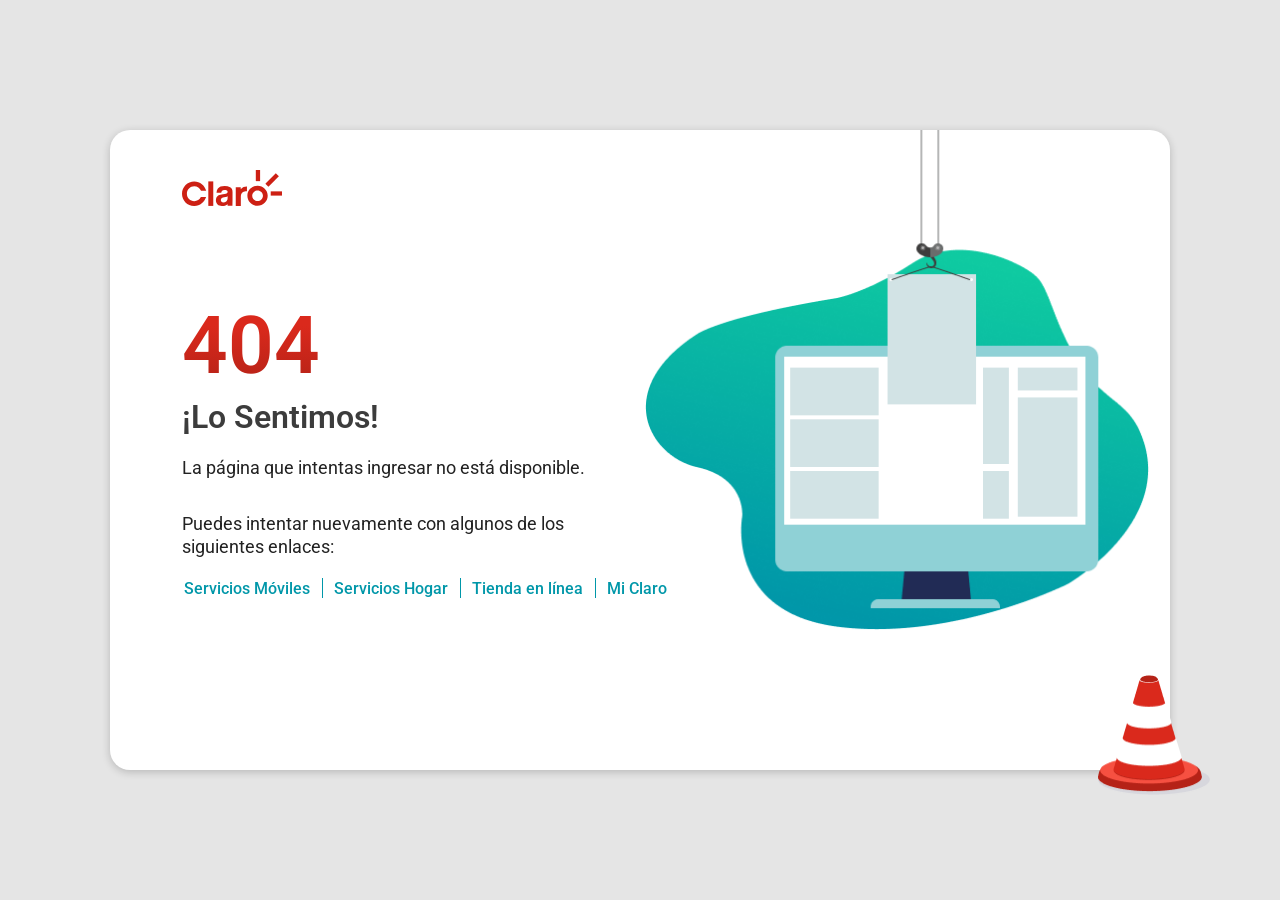
<file: nexium/logo192.html>
<!DOCTYPE html>
<html itemscope itemtype="http://schema.org/WebPage">
  <head lang="es" xml:lang="es">
    <title>Claro | Error 404</title>
    <meta charset="utf-8">
    <meta http-equiv="X-UA-Compatible" content="IE=edge,chrome=1">
    <meta name="viewport" content="width=device-width">
    <meta name="Description" content="PÁGINA NO ENCONTRADA">
    <meta name="Keywords" content="claro, claro telefonía, claro en línea, claro internet, web claro">
    <meta name="apple-mobile-web-app-capable" content="yes">
    <meta name="apple-mobile-web-app-status-bar-style" content="black-translucent">
    <link rel="shorcut icon" href="/portal/gt/recursos_tema/assets/img/favicon.ico">
    <link rel="shorcut icon" href="/portal/gt/recursos_tema/assets/img/favicon.png">
    <link rel="apple-touch-icon" href="/portal/gt/recursos_tema/assets/img/icon-touch.png">
    <link rel="apple-touch-icon" sizes="72x72" href="/portal/gt/recursos_tema/assets/img/icon-touch-72.png">
    <link rel="apple-touch-icon" sizes="114x114" href="/portal/gt/recursos_tema/assets/img/icon-touch-114.png">
    <link rel="apple-touch-icon" sizes="144x144" href="/portal/gt/recursos_tema/assets/img/icon-touch-144.png">
    <link href="https://fonts.googleapis.com/css?family=Roboto:300,400,500,700" rel="stylesheet">
    <style>*{margin:0;padding:0;-moz-box-sizing:border-box;-webkit-box-sizing:border-box;box-sizing:border-box}html{font-size:16px;-ms-text-size-adjust:100%;-webkit-text-size-adjust:100%}body{font-family:"Roboto",sans-serif;color:#3C3C3C;text-rendering:optimizeLegibility;-webkit-font-smoothing:antialiased;-moz-font-smoothing:antialiased;-moz-osx-font-smoothing:grayscale;background-color:#E5E5E5;min-height:100vh}.btn{-moz-box-sizing:border-box;-webkit-box-sizing:border-box;box-sizing:border-box;-webkit-transition:all .5s ease;-moz-transition:all .5s ease;-ms-transition:all .5s ease;transition:all .5s ease;-webkit-border-radius:20px;-moz-border-radius:20px;border-radius:20px;font-size:16px;font-size:1rem;font-weight:700;color:#fff;text-align:center;width:auto;height:40px;position:relative;display:inline-block;padding:13px 20px;background-color:transparent;border:#DA291C 1px solid;cursor:pointer}.btn.btnPrimario{color:#fff;background-color:#DA291C}.btn.btnPrimario:hover{background-color:#B52217;border-color:#B52217}.wrapper{min-height:100vh;padding:12px;display:-webkit-box ;display:-moz-box ;display:-ms-flexbox ;webkit-display:-webkit-flex ;display:-webkit-flex ;display:flex ;align-items:center;-webkit-align-items:center;-ms-flex-align:center;justify-content:center;-webkit-justify-content:center;-ms-flex-pack:center;position:relative}.wrapper .iconoError{position:absolute;right:0;bottom:-10px;width:48px;height:50px;z-index:5}.wrapper .iconoError img{width:100%;height:100%;object-fit:contain;object-position:center}.boxError{box-shadow:0px 2px 8px rgba(0,0,0,0.2);border-radius:20px;background-color:#fff;padding:20px;position:relative;width:100%;max-width:330px;min-height:510px}.boxError .logoClaro img{display:block;width:62px;height:22px;object-fit:contain;object-position:center}.boxError .contImg{margin-top:-42px;margin-bottom:15px;text-align:center}.boxError .contImg img{height:auto;width:100%;max-width:187px}.boxError .contTxt h1{font-weight:600;text-align:center;line-height:1em;background:-webkit-linear-gradient(top, #DA291C 25%, #B52217 100%);background:linear-gradient(to bottom, #DA291C 25%, #B52217 100%);-webkit-background-clip:text;-webkit-text-fill-color:transparent;font-size:40px;font-size:2.5rem}.boxError .contTxt h2{color:#3C3C3C;font-weight:600;text-align:center;line-height:1.2em;margin-bottom:15px;font-size:20px;font-size:1.25rem}.boxError .contTxt p{color:#222;line-height:1.3em;text-align:center}.boxError .contTxt p+p{margin-top:15px}.boxError .listLinks{list-style:none;padding-top:15px;margin:0 -10px;display:-webkit-box ;display:-moz-box ;display:-ms-flexbox ;webkit-display:-webkit-flex ;display:-webkit-flex ;display:flex }.boxError .listLinks>li{font-size:14px;font-size:.875rem;font-weight:500;text-align:center;padding:0 12px;position:relative}.boxError .listLinks>li+li::before{content:"";display:inline-block;width:1px;height:20px;background-color:#0097A9;position:absolute;left:0;top:50%;transform:translateY(-50%)}.boxError .listLinks>li>a{text-decoration:none;color:#0097A9}@media only screen and (min-width: 960px){.wrapper .iconoError{width:112px;height:120px;bottom:-25px;right:-40px}.boxError{max-width:1060px;min-height:640px;padding:40px 72px;margin-right:40px}.boxError .logoClaro{margin-bottom:100px}.boxError .logoClaro img{width:100px;height:36px}.boxError .contImg{position:absolute;top:0;right:20px;margin-top:0;width:48%;max-width:505px;height:100%;max-height:500px}.boxError .contImg img{height:100%;max-width:none;object-fit:contain;object-position:top center}.boxError .contTxt{width:80%;max-width:555px;position:relative}.boxError .contTxt h1{margin-bottom:12px;font-size:80px;font-size:5rem}.boxError .contTxt h2{margin-bottom:20px;font-size:32px;font-size:2rem}.boxError .contTxt p{font-size:18px;font-size:1.125rem}.boxError .contTxt p+p{margin-top:32px}.boxError .contTxt h1,.boxError .contTxt h2,.boxError .contTxt p{text-align:left;max-width:420px}.boxError .listLinks{padding-top:20px;display:-webkit-box ;display:-moz-box ;display:-ms-flexbox ;webkit-display:-webkit-flex ;display:-webkit-flex ;display:flex }.boxError .listLinks>li{font-size:16px;font-size:1rem}}@media only screen and (min-width: 1102px){.boxError{margin-right:0}}

    </style>
  </head>
  <body>
    <main class="wrapper">
      <div class="boxError">
        <div class="iconoError"> <img src="[data-uri]" alt="Icono Error"></div>
        <div class="logoClaro"> <img src="[data-uri]" alt="Logo Claro"></div>
        <div class="contImg"> <img src="[data-uri]" alt="Imagen de mantenimiento"></div>
        <div class="contTxt">
          <h1>404</h1>
          <h2>¡Lo Sentimos! </h2>
          <p>La página que intentas ingresar no está disponible.</p>
          <p>Puedes intentar nuevamente con algunos de los siguientes enlaces:</p>
          <ul class="listLinks"> 
            <li> <a href="https://www.claro.com.gt/personas/servicios/servicios-moviles/">Servicios Móviles </a></li>
            <li> <a href="https://www.claro.com.gt/personas/servicios/servicios-hogar/">Servicios Hogar</a></li>
            <li> <a href="https://www.claro.com.gt/personas/tiendaenlinea/">Tienda en línea</a></li>
            <li> <a href="https://www.claro.com.gt/miclaro/login">Mi Claro</a></li>
          </ul>
        </div>
      </div>
    </main>
  </body>
</html>
</file>
